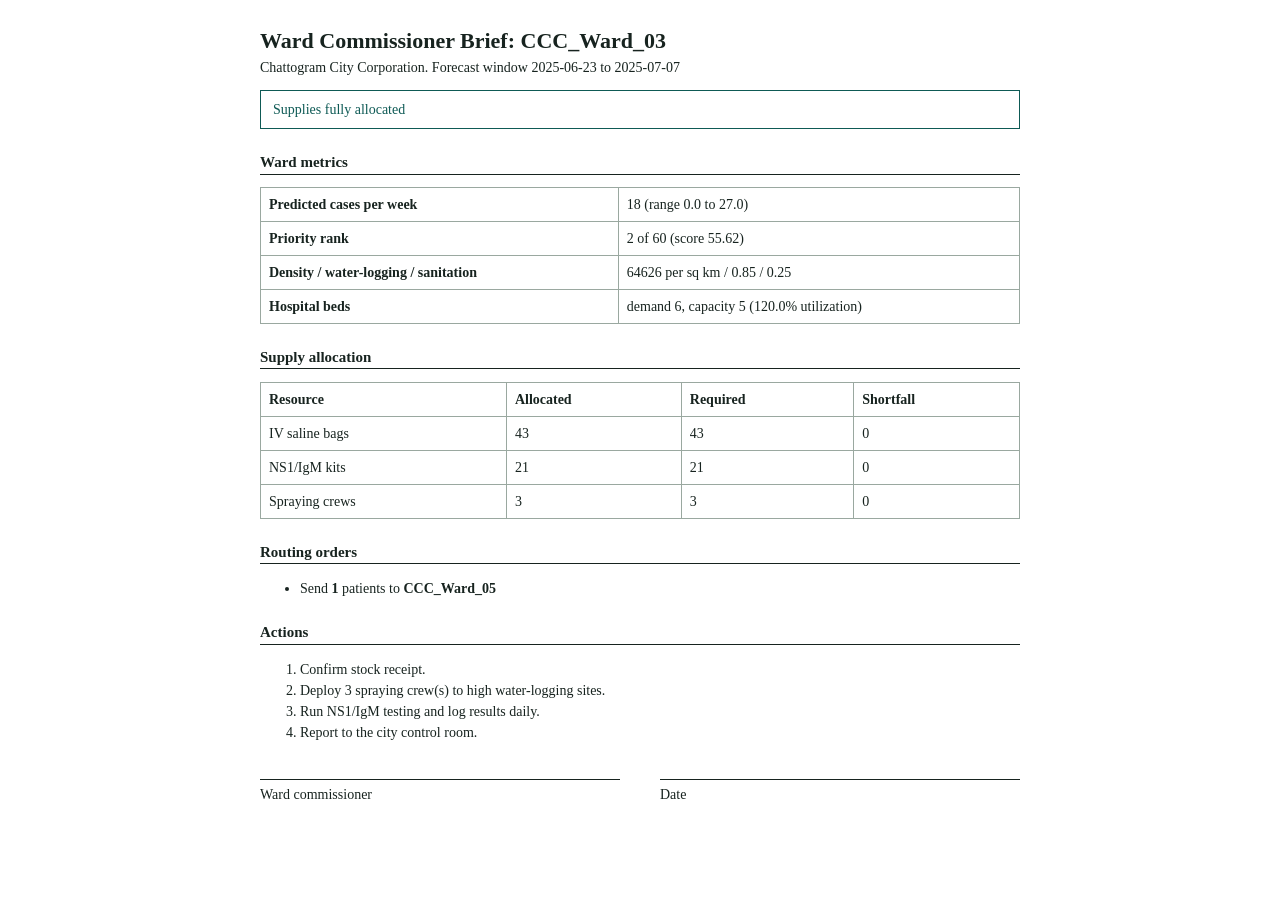
<file: exports/commissioner_brief_CCC_Ward_03.html>
<!doctype html><html lang="en"><head><meta charset="utf-8">
<title>Commissioner brief CCC_Ward_03</title><style>
body{font:14px/1.5 Georgia,serif;color:#17231f;max-width:760px;margin:24px auto;padding:0 16px}
h1{font-size:22px;margin:0} h2{font-size:15px;border-bottom:1px solid #17231f;margin-top:22px}
table{border-collapse:collapse;width:100%} td,th{border:1px solid #9aa8a0;padding:6px 8px;text-align:left}
.alert{background:#b42318;color:#fff;padding:8px 12px;font-weight:bold;margin:12px 0}
.ok{border:1px solid #0e5a55;color:#0e5a55;padding:8px 12px;margin:12px 0} .bad{color:#b42318}
.sig{margin-top:36px;display:flex;gap:40px} .sig div{flex:1;border-top:1px solid #17231f;padding-top:4px}
@media print{body{margin:0;max-width:none} .alert{-webkit-print-color-adjust:exact;print-color-adjust:exact}}
</style></head><body>
<h1>Ward Commissioner Brief: CCC_Ward_03</h1>
<div>Chattogram City Corporation. Forecast window 2025-06-23 to 2025-07-07</div>
<div class="ok">Supplies fully allocated</div>
<h2>Ward metrics</h2><table>
<tr><th>Predicted cases per week</th><td>18 (range 0.0 to 27.0)</td></tr>
<tr><th>Priority rank</th><td>2 of 60 (score 55.62)</td></tr>
<tr><th>Density / water-logging / sanitation</th><td>64626 per sq km / 0.85 / 0.25</td></tr>
<tr><th>Hospital beds</th><td>demand 6, capacity 5 (120.0% utilization)</td></tr></table>
<h2>Supply allocation</h2><table><tr><th>Resource</th><th>Allocated</th><th>Required</th><th>Shortfall</th></tr><tr><td>IV saline bags</td><td>43</td><td>43</td><td>0</td></tr><tr><td>NS1/IgM kits</td><td>21</td><td>21</td><td>0</td></tr><tr><td>Spraying crews</td><td>3</td><td>3</td><td>0</td></tr></table>
<h2>Routing orders</h2><ul><li>Send <b>1</b> patients to <b>CCC_Ward_05</b></li></ul>
<h2>Actions</h2><ol><li>Confirm stock receipt.</li><li>Deploy 3 spraying crew(s) to high water-logging sites.</li>
<li>Run NS1/IgM testing and log results daily.</li><li>Report to the city control room.</li></ol>
<div class="sig"><div>Ward commissioner</div><div>Date</div></div></body></html>
</file>
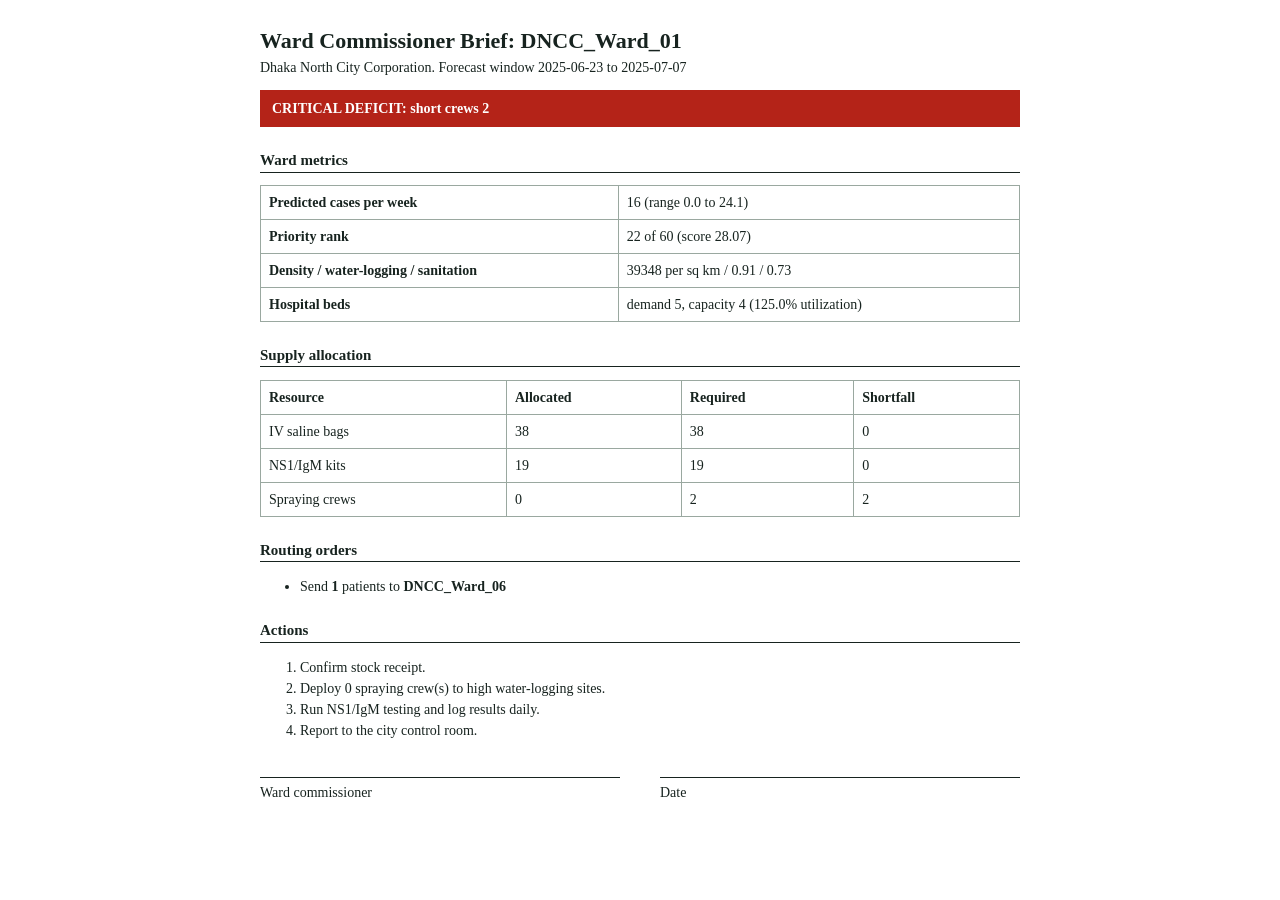
<file: exports/commissioner_brief_DNCC_Ward_01.html>
<!doctype html><html lang="en"><head><meta charset="utf-8">
<title>Commissioner brief DNCC_Ward_01</title><style>
body{font:14px/1.5 Georgia,serif;color:#17231f;max-width:760px;margin:24px auto;padding:0 16px}
h1{font-size:22px;margin:0} h2{font-size:15px;border-bottom:1px solid #17231f;margin-top:22px}
table{border-collapse:collapse;width:100%} td,th{border:1px solid #9aa8a0;padding:6px 8px;text-align:left}
.alert{background:#b42318;color:#fff;padding:8px 12px;font-weight:bold;margin:12px 0}
.ok{border:1px solid #0e5a55;color:#0e5a55;padding:8px 12px;margin:12px 0} .bad{color:#b42318}
.sig{margin-top:36px;display:flex;gap:40px} .sig div{flex:1;border-top:1px solid #17231f;padding-top:4px}
@media print{body{margin:0;max-width:none} .alert{-webkit-print-color-adjust:exact;print-color-adjust:exact}}
</style></head><body>
<h1>Ward Commissioner Brief: DNCC_Ward_01</h1>
<div>Dhaka North City Corporation. Forecast window 2025-06-23 to 2025-07-07</div>
<div class="alert">CRITICAL DEFICIT: short crews 2</div>
<h2>Ward metrics</h2><table>
<tr><th>Predicted cases per week</th><td>16 (range 0.0 to 24.1)</td></tr>
<tr><th>Priority rank</th><td>22 of 60 (score 28.07)</td></tr>
<tr><th>Density / water-logging / sanitation</th><td>39348 per sq km / 0.91 / 0.73</td></tr>
<tr><th>Hospital beds</th><td>demand 5, capacity 4 (125.0% utilization)</td></tr></table>
<h2>Supply allocation</h2><table><tr><th>Resource</th><th>Allocated</th><th>Required</th><th>Shortfall</th></tr><tr><td>IV saline bags</td><td>38</td><td>38</td><td>0</td></tr><tr><td>NS1/IgM kits</td><td>19</td><td>19</td><td>0</td></tr><tr><td>Spraying crews</td><td>0</td><td>2</td><td>2</td></tr></table>
<h2>Routing orders</h2><ul><li>Send <b>1</b> patients to <b>DNCC_Ward_06</b></li></ul>
<h2>Actions</h2><ol><li>Confirm stock receipt.</li><li>Deploy 0 spraying crew(s) to high water-logging sites.</li>
<li>Run NS1/IgM testing and log results daily.</li><li>Report to the city control room.</li></ol>
<div class="sig"><div>Ward commissioner</div><div>Date</div></div></body></html>
</file>
